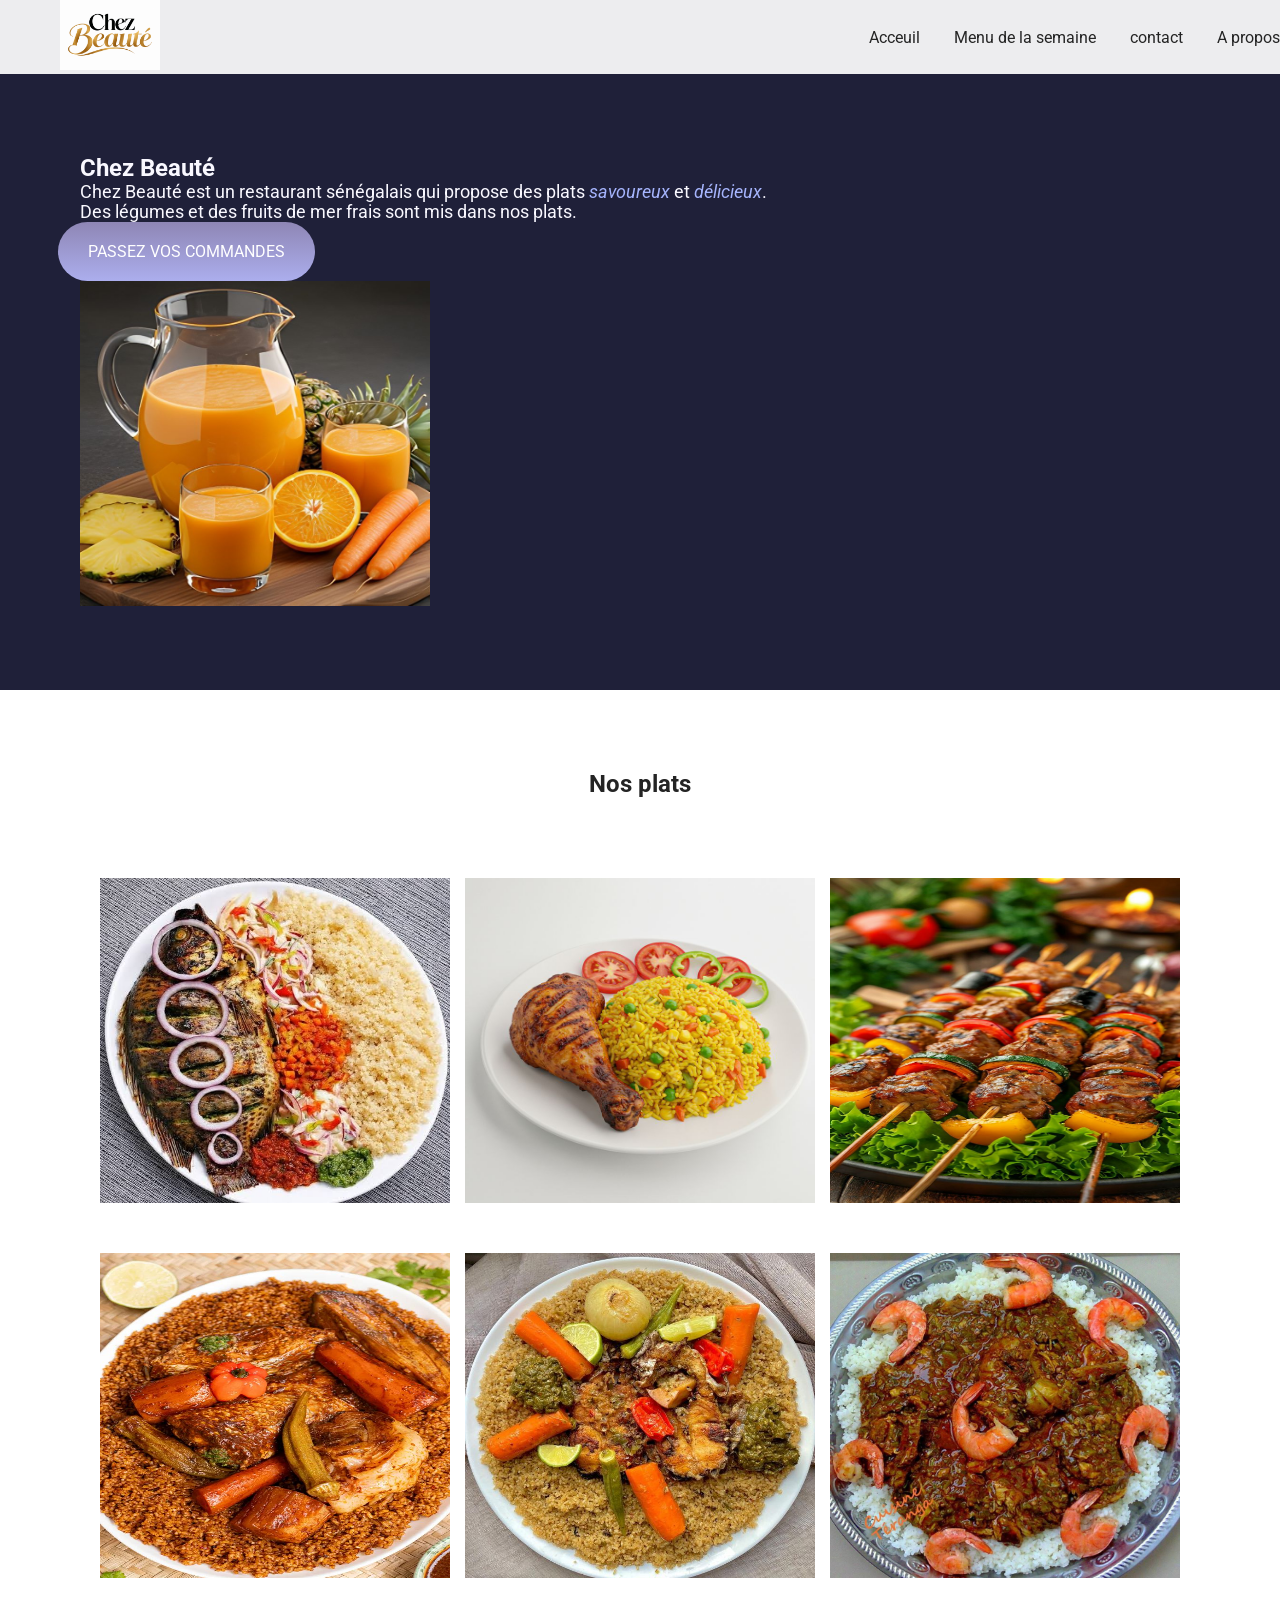
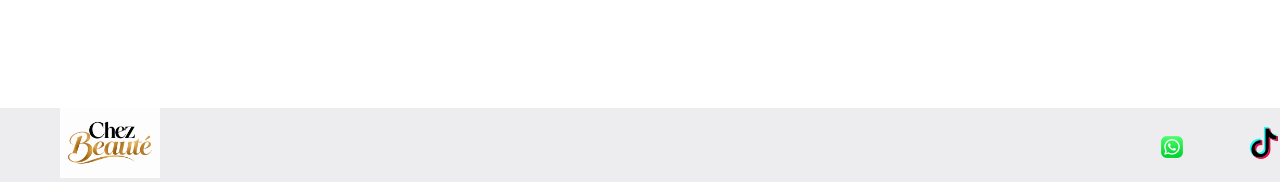
<file: index.html>
<!DOCTYPE html>
<html lang="en">
<head>
    <meta charset="UTF-8">
    <meta name="viewport" content="width=device-width, initial-scale=1.0">
    <title>Chez Beauté</title>

    <link rel="stylesheet" href="style.css">

    <link rel="preconnect" href="https://fonts.googleapis.com">
    <link rel="preconnect" href="https://fonts.gstatic.com" crossorigin>
    <link href="https://fonts.googleapis.com/css2?family=Open+Sans:ital,wght@0,300..800;1,300..800&family=Roboto:ital,wght@0,100..900;1,100..900&display=swap" rel="stylesheet">
</head>
<body>
    <header>
        <nav>
            <a href="index.html" class="lien-icone">
                <img src="mes images/logo.png" alt="" width="100px" height="70px">
            </a>

            <div>
                <a href="index.html">Acceuil</a>
                <a href="services.html">Menu de la semaine</a>
                <a href="contact.html">contact</a>
                <a href="a-propos.html">A propos</a>
            </div>
        </nav>
    </header>

    <main>
        <section class="Acceuil-introduction">
            <div>
                <h1>Chez Beauté</h1>
                <p>Chez Beauté est un restaurant sénégalais qui propose des plats <em>savoureux</em> et <em>délicieux</em>. <br>
                Des légumes et des fruits de mer frais sont mis dans nos plats. <br></p>
                <a href="#Contact" class="cta">PASSEZ VOS COMMANDES</a>
                
            </div>
                <img  src="mes images/déco 0.jpg" alt="déco" width="350px" height="325px"> 
        </section>

        <section class="accueil-photo">
          <h2>Nos plats</h2> 
          <div>
            <img src="mes images/image 1.jpg" alt="" width="350px" height="325px">
            <img src="mes images/image 2.jpg" alt="" width="350px" height="325px">
            <img src="mes images/image 3.jpg" alt="" width="350px" height="325px">
          </div> 
          <div>
            <img src="mes images/image 4.jpg" alt="" width="350px" height="325px">
            <img src="mes images/image 5.jpg" alt="" width="350px" height="325px">
            <img src="mes images/image 6.jpg" alt="" width="350px" height="325px">
          </div>
          
        </section>

    </main>

    <footer>
        <a href="index.html">
            <img src="mes images/logo.png" alt="" class="lien-icone" width="100px" height="70px">
        </a>

        <div>
             <a href="https://web.whatsapp.com/" target="_blank" >
                <img src="mes images/whatsap.png" alt="" class="lien-icone">
            </a>
            <a href="https://www.tiktok.com/fr/" target="_blank">
                <img src="mes images/tic-tac (1).png" alt="" class="lien-icone">
            </a>
        </div>
    </footer>
</body>
</html>
</file>
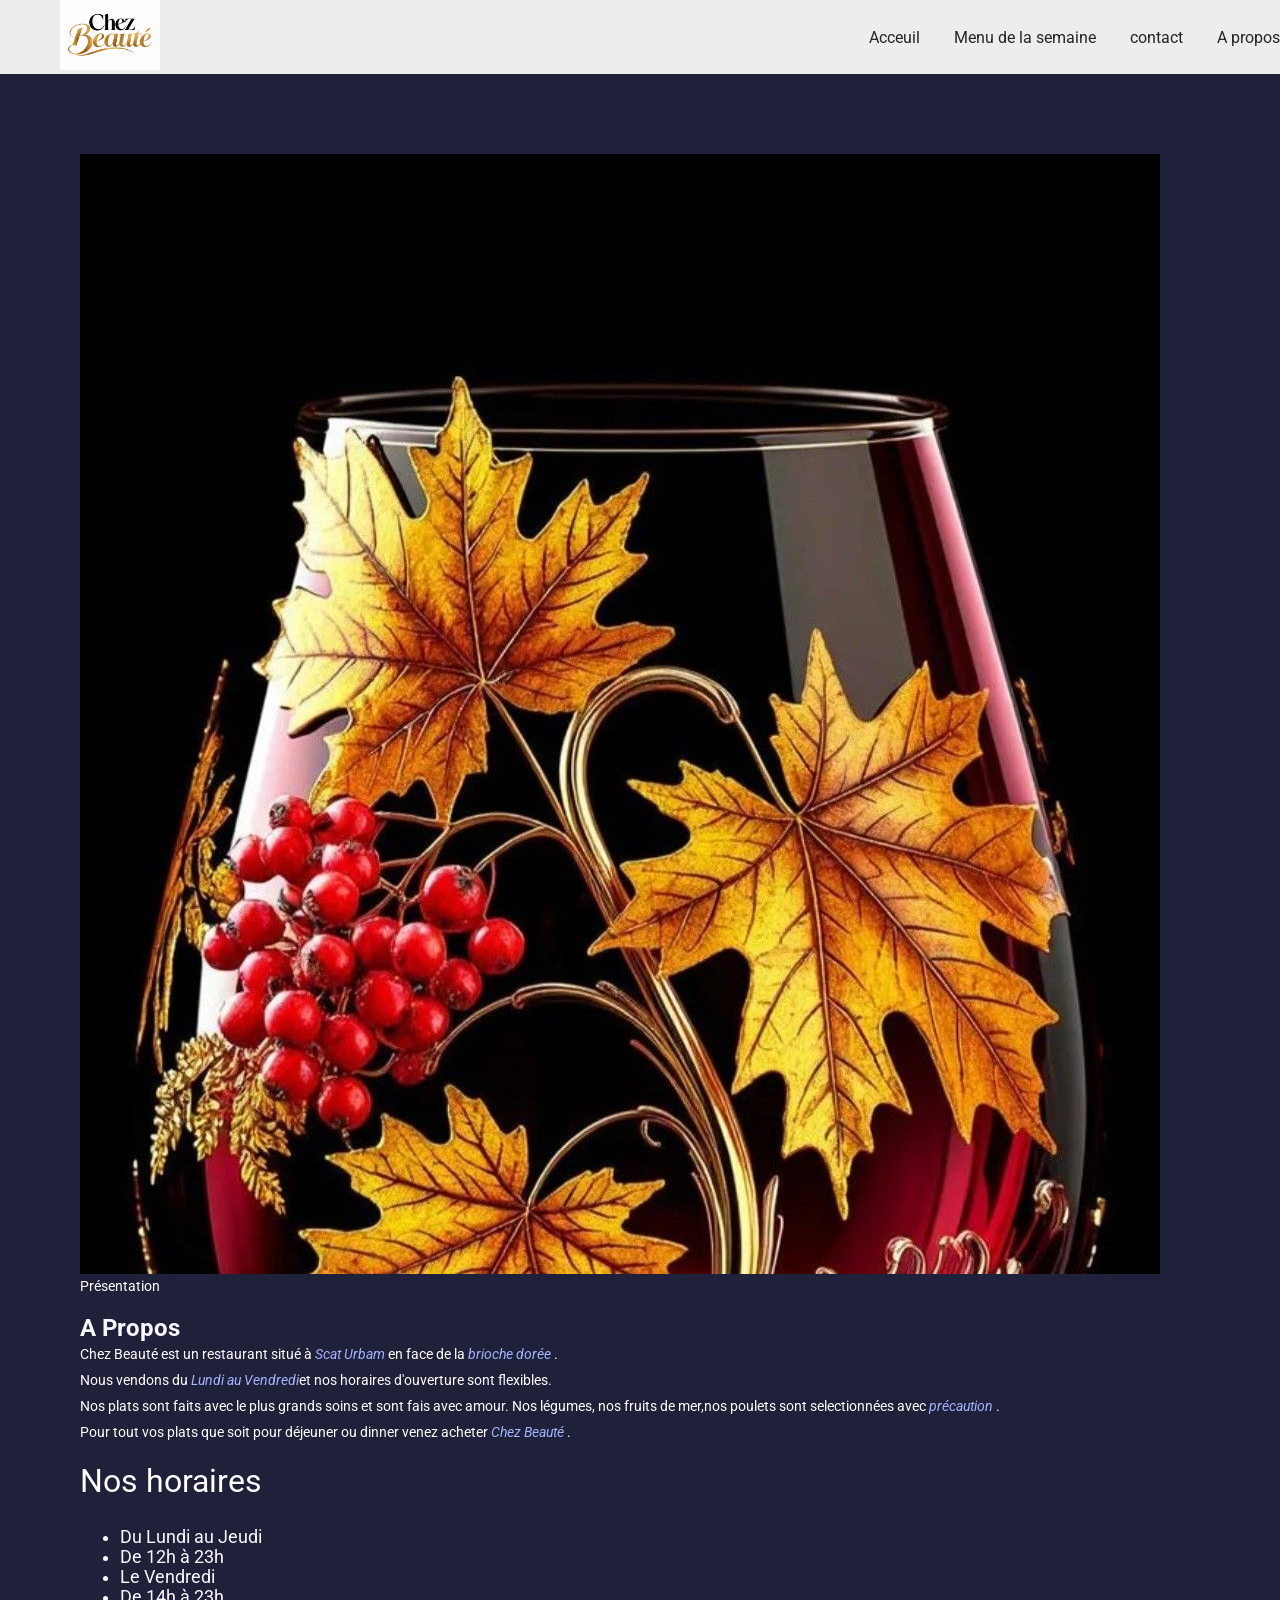
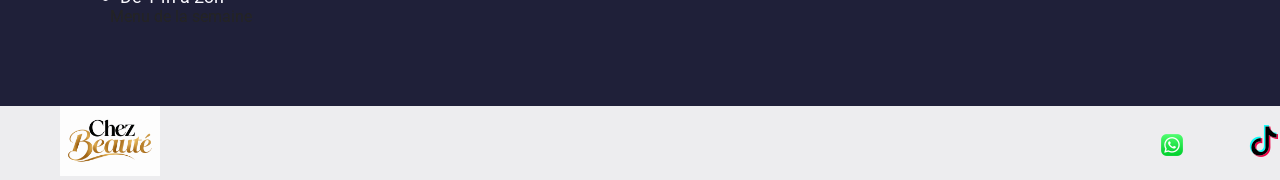
<file: a-propos.html>
<!DOCTYPE html>
<html lang="en">
<head>
    <meta charset="UTF-8">
    <meta name="viewport" content="width=device-width, initial-scale=1.0">
    <title>Chez Beauté</title>

    <link rel="stylesheet" href="style.css">

    <link rel="preconnect" href="https://fonts.googleapis.com">
    <link rel="preconnect" href="https://fonts.gstatic.com" crossorigin>
    <link href="https://fonts.googleapis.com/css2?family=Open+Sans:ital,wght@0,300..800;1,300..800&family=Roboto:ital,wght@0,100..900;1,100..900&display=swap" rel="stylesheet">
</head>
<body>
    <header>
        <nav>
            <a href="">
                <img src="mes images/logo.png" alt="" width="100px" height="70px">
            </a>

            <div>
                <a href="index.html">Acceuil</a>
                <a href="services.html">Menu de la semaine</a>
                <a href="contact.html">contact</a>
                <a href="a-propos.html">A propos</a>
            </div>
        </nav>
    </header>

    <main>
        <section id="about">
            <div class="wrap nav">

                <div class="about-visual">
                    <img class="cover" loading="lazy" src="mes images/Déco 1.jpg" alt="image déco">
                </div>

                <div class="about-text">
                    <p class="eyebrow">Présentation</p>
                    <h1>A Propos</h1>
                    <p>
                     Chez Beauté est un restaurant situé à <em>Scat Urbam</em> en face de la <em>brioche dorée</em> . <br>
                     Nous vendons du <em>Lundi au Vendredi</em>et nos horaires d'ouverture sont flexibles. <br>
                     Nos plats sont faits avec le plus grands soins et sont fais avec amour.
                     Nos légumes, nos fruits de mer,nos poulets sont selectionnées avec <em>précaution</em> . <br>
                     Pour tout vos plats que soit pour déjeuner ou dinner venez acheter <em>Chez Beauté </em>.
                    </p>
                    <h2>Nos horaires</h2>
                    <ul>
                        <li>Du Lundi au Jeudi</li>
                        <li>De 12h à 23h</li>
                        <li>Le Vendredi</li>
                        <li>De 14h à 23h</li>
                    </ul>
                </div>
                <div>
                    <a href="services.html">Menu de la semaine</a>
                </div>
        </section>
            </div>
    </main>

     <footer>
        <a href="index.html">
            <img src="mes images/logo.png" alt=""  class="lien-icone" width="100px" height="70px">
        </a>

        <div>
             <a href="https://web.whatsapp.com/" target="_blank" >
                <img src="mes images/whatsap.png" alt="" class="lien-icone">
            </a>
            <a href="https://www.tiktok.com/fr/" target="_blank">
                <img src="mes images/tic-tac (1).png" alt="" class="lien-icone">
            </a>
        </div>
    </footer>
</body>
</html>
</file>
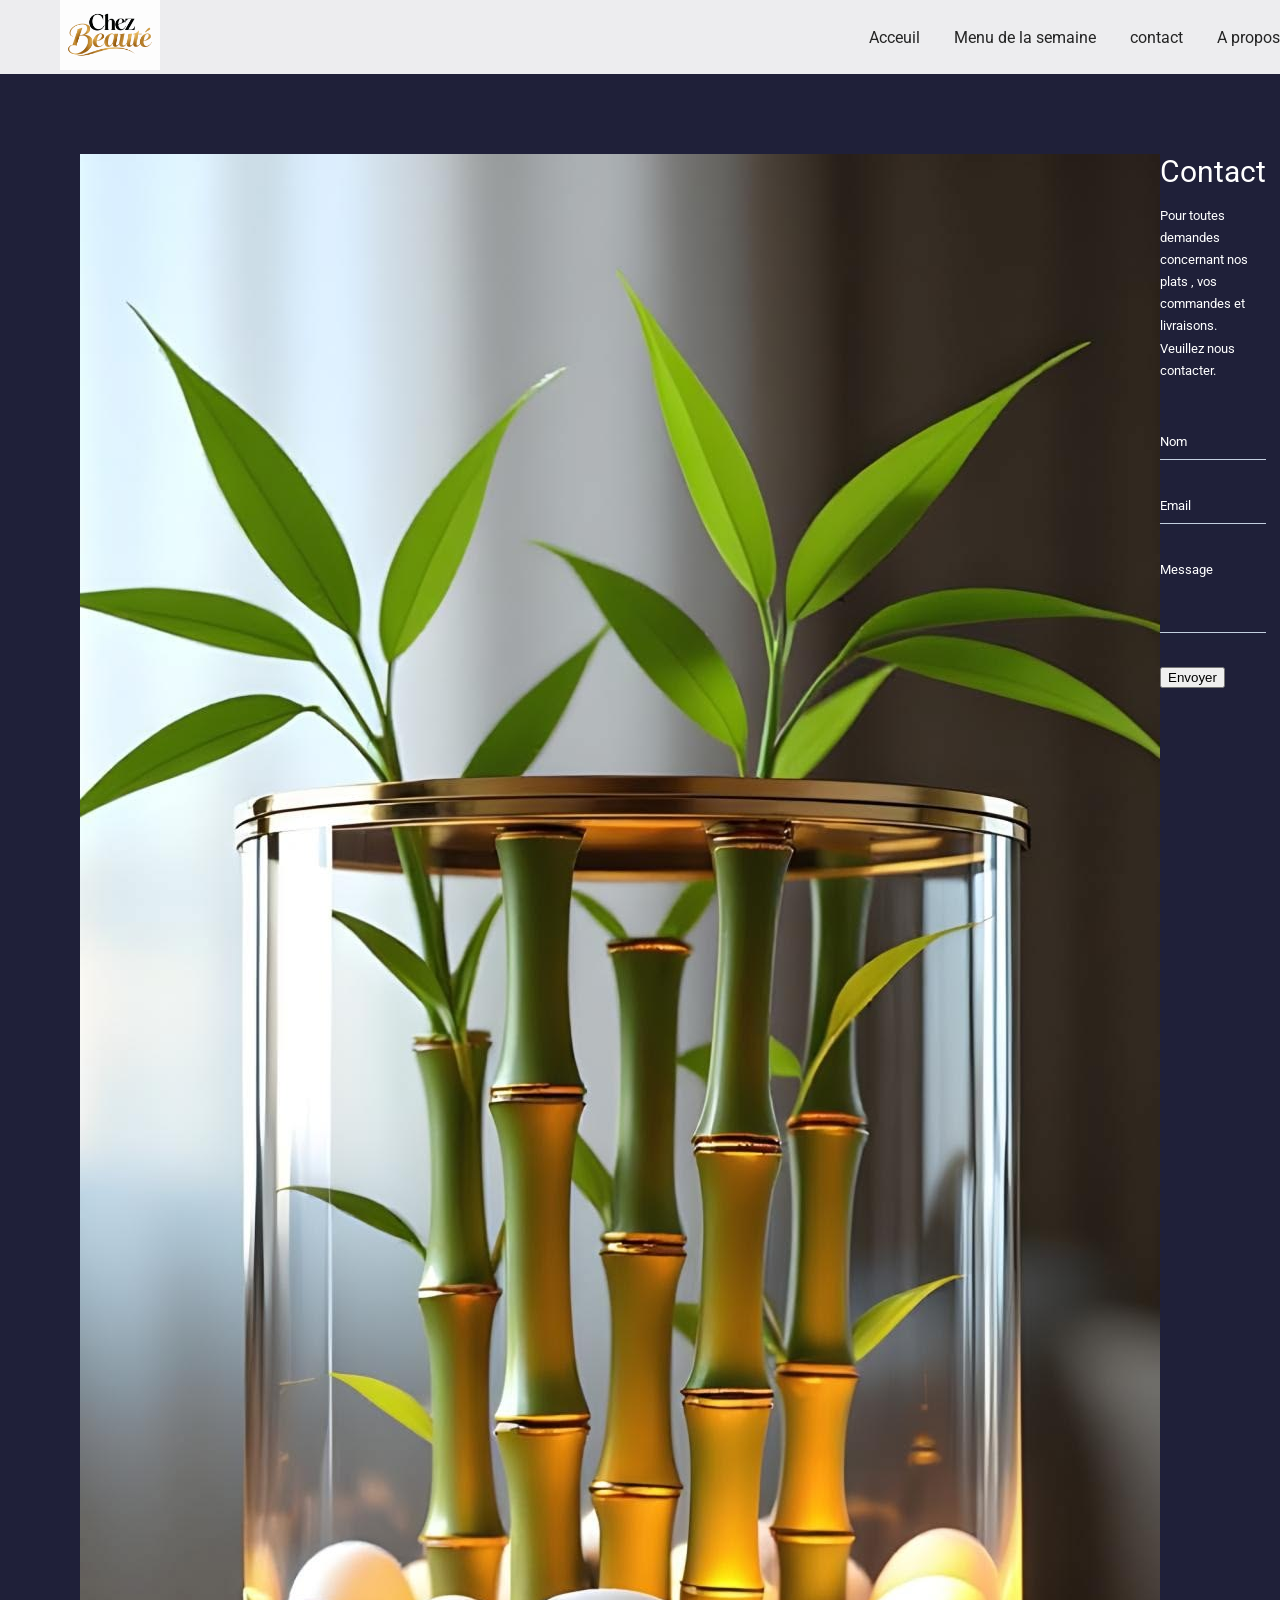
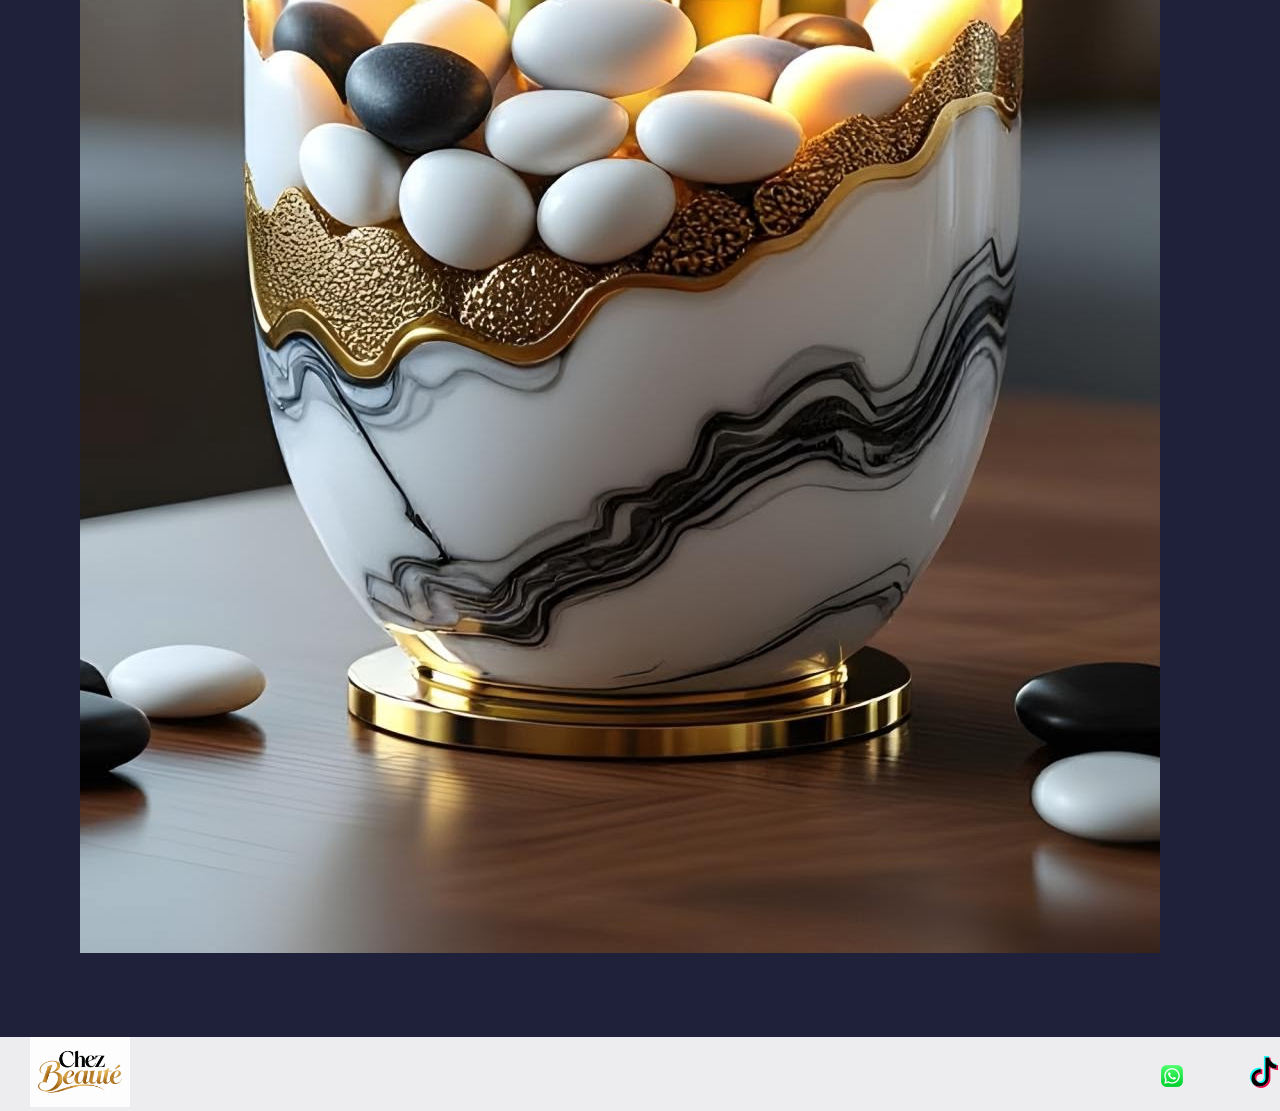
<file: contact.html>
<!DOCTYPE html>
<html lang="en">
<head>
    <meta charset="UTF-8">
    <meta name="viewport" content="width=device-width, initial-scale=1.0">
    <title>Chez Beauté</title>

    <link rel="stylesheet" href="style.css">

    <link rel="preconnect" href="https://fonts.googleapis.com">
    <link rel="preconnect" href="https://fonts.gstatic.com" crossorigin>
    <link href="https://fonts.googleapis.com/css2?family=Open+Sans:ital,wght@0,300..800;1,300..800&family=Roboto:ital,wght@0,100..900;1,100..900&display=swap" rel="stylesheet">
</head>
<body>
    <header>
        <nav>
            <a href="">
                <img src="mes images/logo.png" alt="" width="100px" height="70px">
            </a>

            <div>
                <a href="index.html">Acceuil</a>
                <a href="services.html">Menu de la semaine</a>
                <a href="contact.html">contact</a>
                <a href="a-propos.html">A propos</a>
            </div>
        </nav>
    </header>

    <main>
        <section id="contact" class="section-contact">
            <div class="contact" id="contact">
                <div>
                    <img src="mes images/Déco.jpg" alt="image déco">
                </div>

                <div>
                    <div>
                    <h2>Contact</h2>
                    <p class="intro">
                        Pour toutes demandes concernant nos plats , vos commandes et livraisons. <br>
                        Veuillez nous contacter.</p>

                    <form action="get" action="">
                        <div class="field">
                            <input type="text" name="nom" placeholder="Nom">
                        </div>
                        <div class="field">
                            <input type="email" name="email" placeholder="Email">
                        </div>
                        <div class="field">
                            <textarea name="message" rows="4" placeholder="Message"></textarea>
                        </div>
                        <button type="botton" class="btn btn-navy">Envoyer</button>
                    </form>    
                </div>
                </div>
            </div>
        </section>
    </main>

    <footer>
        <a href="index.html">
            <img src="mes images/logo.png" alt="" width="100px" height="70px">
        </a>

        <div>
             <a href="https://web.whatsapp.com/" target="_blank" >
                <img src="mes images/whatsap.png" alt="" class="lien-icone">
            </a>
            <a href="https://www.tiktok.com/fr/" target="_blank">
                <img src="mes images/tic-tac (1).png" alt="" class="lien-icone">
            </a>
        </div>
    </footer>
</body>
</html>
</file>
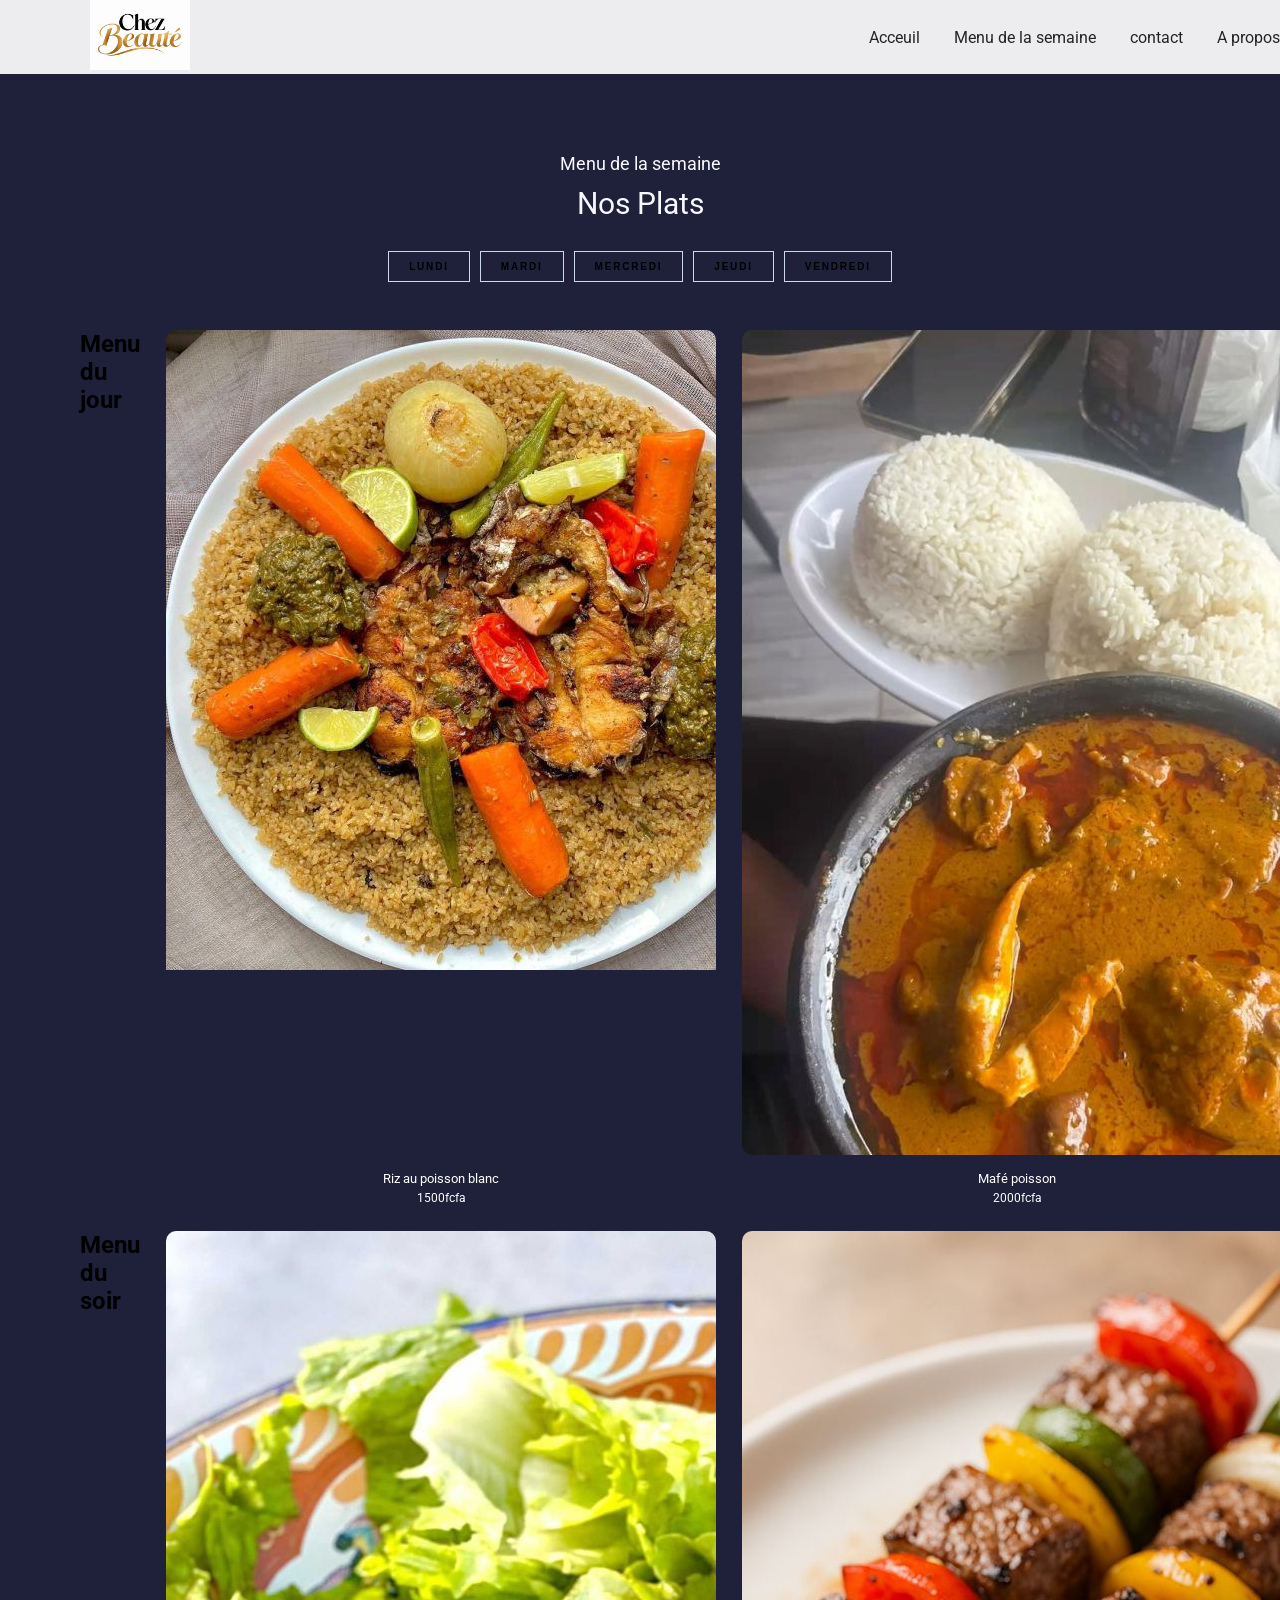
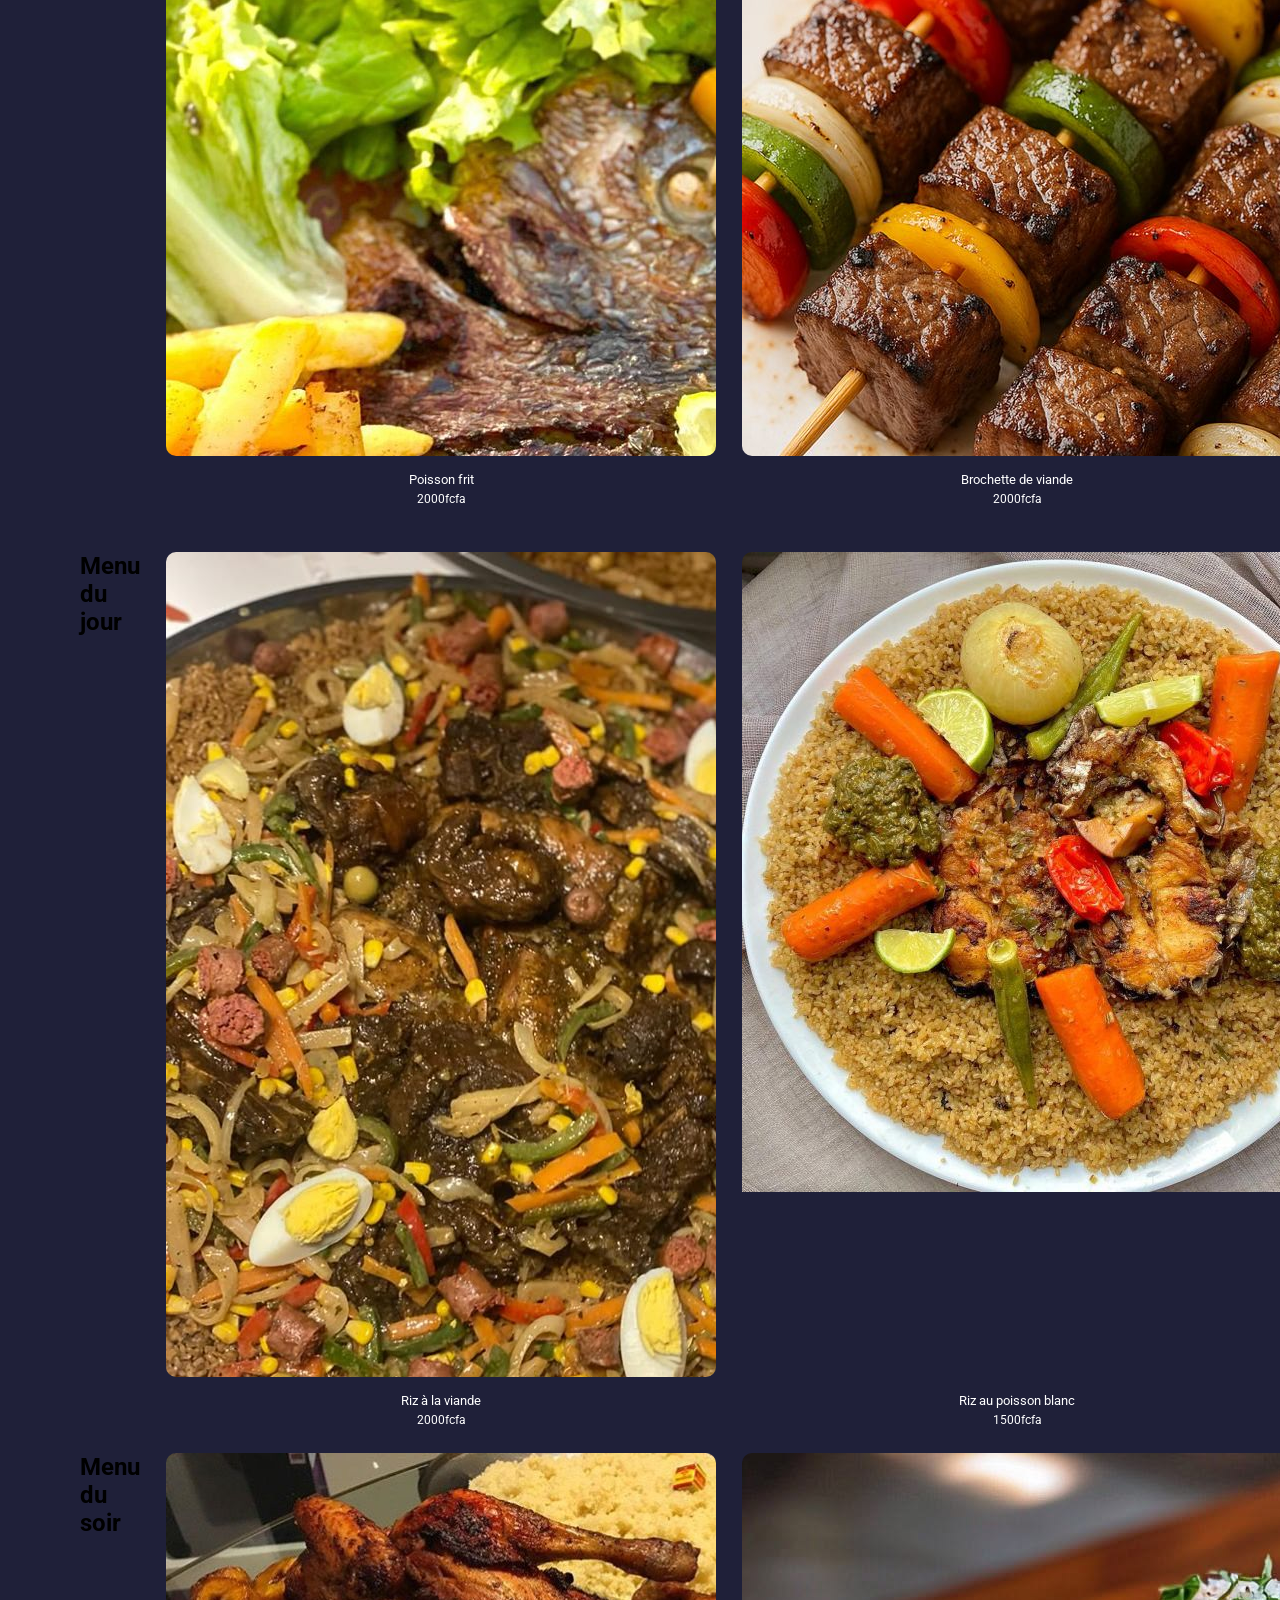
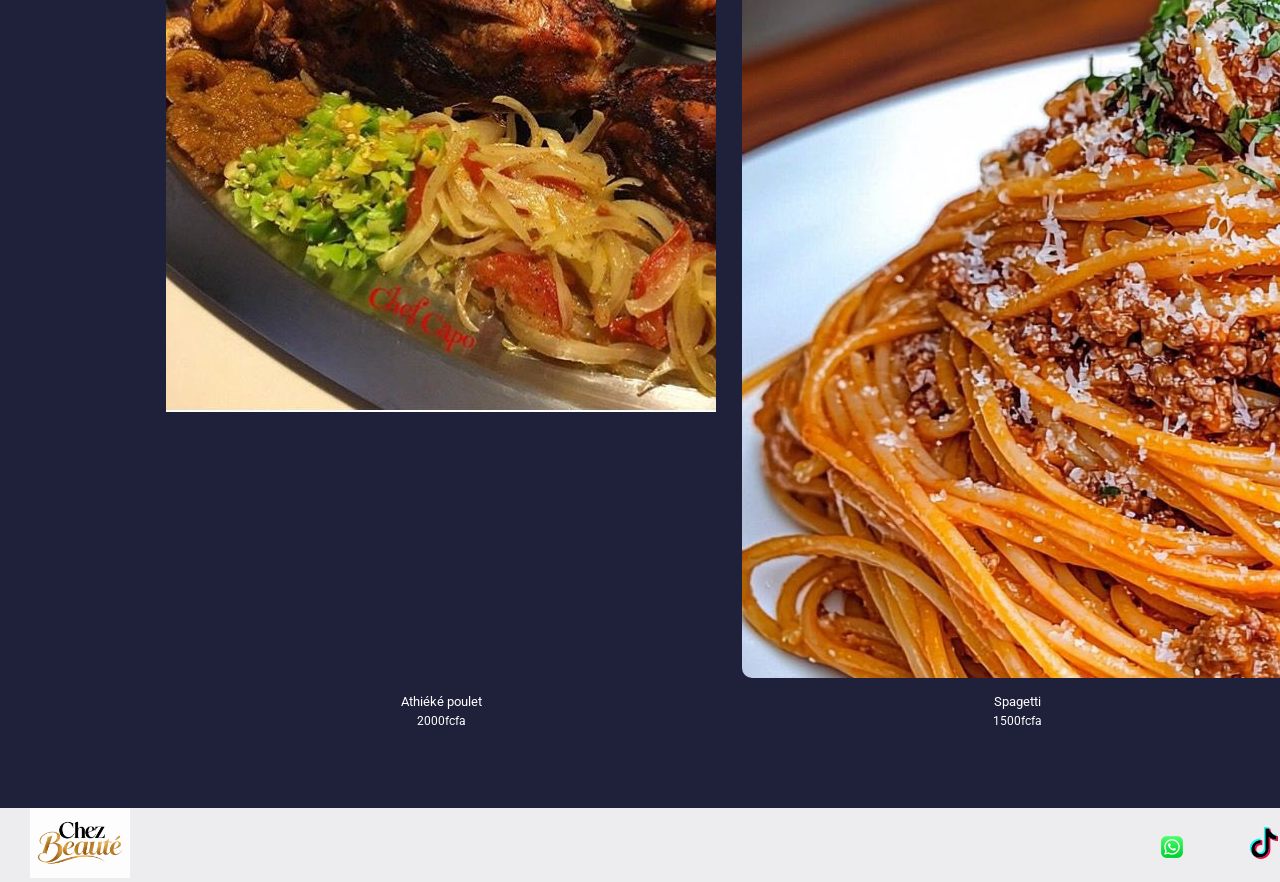
<file: services.html>
<!DOCTYPE html>
<html lang="en">
<head>
    <meta charset="UTF-8">
    <meta name="viewport" content="width=device-width, initial-scale=1.0">
    <title>Chez Beauté</title>

    <link rel="stylesheet" href="style.css">

    <link rel="preconnect" href="https://fonts.googleapis.com">
    <link rel="preconnect" href="https://fonts.gstatic.com" crossorigin>
    <link href="https://fonts.googleapis.com/css2?family=Open+Sans:ital,wght@0,300..800;1,300..800&family=Roboto:ital,wght@0,100..900;1,100..900&display=swap" rel="stylesheet">
</head>
<body>

    <header>
        <nav>
            <a href="">
                <img src="mes images/logo.png" class="lien-icone"  alt="" width="100px" height="70px">
            </a>

            <div>
                <a href="index.html">Acceuil</a>
                <a href="services.html">Menu de la semaine</a>
                <a href="contact.html">contact</a>
                <a href="a-propos.html">A propos</a>
            </div>
        </nav>
    </header>

    <main>
        <section id="products">
            <div class="wrap">
                <div class="center-head">
                    <p class="eyebrow">Menu de la semaine</p>
                    <h2>Nos Plats</h2>
                </div>

                <div class="filters">
                    <button type="button" class="filter" data-categorie="Lundi">Lundi</button>
                    <button type="button" class="filter" data-categorie="Mardi">Mardi</button>
                    <button type="button" class="filter" data-categorie="Mercredi">Mercredi</button>
                    <button type="button" class="filter" data-categorie="Jeudi">Jeudi</button>
                    <button type="button" class="filter" data-categorie="Vendredi">Vendredi</button>
                </div>
                <div class="products catalog">

                    <div class="products">
                        <h2>Menu du jour</h2> 

                    <article class="product"
                    data-nom="riz au poisson blanc"
                    data-prix="1500"
                    data-categorie="Lundi"
                    data-matiere="poisson, légumes, riz ..."
                    data-texte="le riz est vendu par plat">
                    <div class="shot">
                        <img class="cover" loading="lazy" src="mes images/Riz au poisson blanc.jpg" alt="">
                        <button type="button" class="add">Ajouter au panier</button>
                    </div>
                    <h3>Riz au poisson blanc</h3>
                    <p class="price">1500fcfa</p>
                    </article>

                    <article class="product"
                    data-nom="Mafé poisson"
                    data-prix="2000"
                    data-categorie="Lundi"
                    data-matiere="poisson, légumes, riz ..."
                    data-texte="le mafé est vendu par plat">
                    <div class="shot">
                        <img class="cover" loading="lazy" src="mes images/Mafé poisson.jpg" alt="">
                        <button type="button" class="add">Ajouter au panier</button>
                    </div>
                    <h3>Mafé poisson</h3>
                    <p class="price">2000fcfa</p>
                    </article>

                    <article class="product"
                    data-nom="Domoda poisson"
                    data-prix="2000"
                    data-categorie="Lundi"
                    data-matiere="poisson, légumes, riz ..."
                    data-texte="le domoda est vendu par plat">
                    <div class="shot">
                        <img class="cover" loading="lazy" src="mes images/Domoda.jpg" alt="">
                        <button type="button" class="add">Ajouter au panier</button>
                    </div>
                    <h3>Domoda poisson</h3>
                    <p class="price">2000fcfa</p>
                    </article>

                    <h2>Menu du soir</h2>
                        <article class="product"
                           data-nom="Poisson frit"
                           data-prix="2000"
                           data-categorie="Lundi"
                           data-matiere="poisson,salade, crudité"
                           data-texte="ce sont deux poissons dans le plat">
                            <div class="shot">
                              <img class="cover" loading="lazy"src="mes images/Poisson frit.jpg" alt="">
                              <button type="button" class="add">Ajouter au panier</button>
                            </div>
                            <h3>Poisson frit</h3>
                            <p class="price">2000fcfa</p>
                        </article>

                        <article class="product"
                          data-nom="Brochette de viande"
                          data-prix="2000"
                          data-categorie="Lundi"
                          data-matiere="Viande,salade,crudité"
                          data-texte="c'est trois brochettes">
                          <div class="shot">
                            <img class="cover" loading="lazy" src="mes images/Brochette de viande.jpg" alt="">
                            <button type="button" class="add">Ajouter au panier</button>
                          </div>
                          <h3>Brochette de viande</h3>
                          <p class="price">2000fcfa</p>
                        </article>

                        <article class="product"
                           data-nom="Brochette poulet"
                           data-prix="2000"
                           data-categorie="Lundi"
                           data-matiere="poulet,salade,crudité"
                           data-texte="C'est trois brochettes">
                          <div class="shot">
                            <img class="cover" loading="lazy" src="mes images/Brochette poulet.jpg" alt="">
                            <button type="button" class="add">Ajouter au panier</button>
                          </div>
                          <h3>Brochette poulet</h3>
                          <p class="price">2000fcfa</p>
                         </article>
                    </div>

                    <div class="products">
                         <h2>Menu du jour</h2>
                    <article class="product"
                    data-nom="riz au poisson rouge"
                    data-prix="1500"
                    data-categorie="Mardi"
                    data-matiere="poisson, légumes, riz ..."
                    data-texte="le riz est vendu par plat">
                    <div class="shot">
                        <img class="cover" loading="lazy" src="mes images/Riz au poisson rouge.jpg" alt="">
                        <button type="button" class="add">Ajouter au panier</button>
                    </div>
                    <h3>Riz au poisson rouge</h3>
                    <p class="price">1500fcfa</p>
                    </article>

                    <article class="product"
                    data-nom="Paella"
                    data-prix="2000"
                    data-categorie="Mardi"
                    data-matiere="poisson, légumes, riz ..."
                    data-texte="le paella est vendu par plat">
                    <div class="shot">
                        <img class="cover" loading="lazy" src="mes images/Paella.jpg" alt="">
                        <button type="button" class="add">Ajouter au panier</button>
                    </div>
                    <h3>Paella</h3>
                    <p class="price">2000fcfa</p>
                    </article>

                    <article class="product"
                    data-nom="Soupe kandji"
                    data-prix="2000"
                    data-categorie="Mardi"
                    data-matiere="poisson, légumes, riz ..."
                    data-texte="le soupe kandji se vend par plat">
                    <div class="shot">
                        <img class="cover" loading="lazy" src="mes images/Soupe kandji.jpg" alt="">
                        <button type="button" class="add">Ajouter au panier</button>
                    </div>
                    <h3>Soupe kandji</h3>
                    <p class="price">2000fcfa</p>
                    </article>
                    
                     <h2>Menu du soir</h2>
                        <article class="product"
                           data-nom="Athiéké poisson"
                           data-prix="2000"
                           data-categorie="Mardi"
                           data-matiere="poisson,salade, crudité"
                           data-texte="l'athiéké se vend par plat">
                            <div class="shot">
                              <img class="cover" loading="lazy" src="mes images/Athiéké poisson.jpg" alt="">
                              <button type="button" class="add">Ajouter au panier</button>
                            </div>
                            <h3>Athiéké poisson</h3>
                            <p class="price">2000fcfa</p>
                        </article>

                        <article class="product"
                          data-nom="vermicelle au poulet"
                          data-prix="2000"
                          data-categorie="Mardi"
                          data-matiere="poulet,vermicelle,crudité"
                          data-texte="le vermicelle se vend par plat">
                          <div class="shot">
                            <img class="cover" loading="lazy" src="mes images/Vermicelle au poulet.jpg" alt="">
                            <button type="button" class="add">Ajouter au panier</button>
                          </div>
                          <h3>Vermicelle au poulet</h3>
                          <p class="price">2000fcfa</p>
                        </article>

                        <article class="product"
                           data-nom="Couscous au poulet"
                           data-prix="2000"
                           data-categorie="Mardi"
                           data-matiere="poulet,Couscous,crudité"
                           data-texte="le couscous se vend par plat">
                          <div class="shot">
                            <img class="cover" loading="lazy" src="mes images/Couscous au poulet.jpg" alt="">
                            <button type="button" class="add">Ajouter au panier</button>
                          </div>
                          <h3>Couscous au poulet</h3>
                          <p class="price">2000fcfa</p>
                         </article>
                    </div> 

                    <div class="products">
                         <h2>Menu du jour</h2>
                    <article class="product"
                    data-nom="Mbakhalou saloum"
                    data-prix="2000"
                    data-categorie="Mercredi"
                    data-matiere="Riz, arachide, guerté"
                    data-texte="le Mbakhalou saloum se vend par plat">
                    <div class="shot">
                        <img class="cover" loading="lazy" src="mes images/Mbakhalou saloum.jpg" alt="">
                        <button type="button" class="add">Ajouter au panier</button>
                    </div>
                    <h3>Mbakhalou saloum</h3>
                    <p class="price">2000fcfa</p>
                    </article>

                    <article class="product"
                    data-nom="Mbakhal"
                    data-prix="2000"
                    data-categorie="Mercredi"
                    data-matiere="riz, poisson, légumes"
                    data-texte="le Mbakhal se vend par plat">
                    <div class="shot">
                        <img class="cover" loading="lazy" src="mes images/Mbakhal.jpg" alt="">
                        <button type="button" class="add">Ajouter au panier</button>
                    </div>
                    <h3>Mbakhal</h3>
                    <p class="price">2000fcfa</p>
                    </article>

                    <article class="product"
                    data-nom="Dakhine"
                    data-prix="2000"
                    data-categorie="Mercredi"
                    data-matiere="riz,arachide"
                    data-texte="le dakhine se vend par plat">
                    <div class="shot">
                        <img class="cover" loading="lazy" src="mes images/Dakhine.jpg" alt="">
                        <button type="button" class="add">Ajouter au panier</button>
                    </div>
                    <h3>Dakhine</h3>
                    <p class="price">2000fcfa</p>
                    </article>
                    
                     <h2>Menu du soir</h2>
                        <article class="product"
                           data-nom="Petit pois"
                           data-prix="2000"
                           data-categorie="Mercredi"
                           data-matiere="petit pois, viande,pomme de terre"
                           data-texte="le petit pois se vend par plat">
                            <div class="shot">
                              <img class="cover" loading="lazy" src="mes images/Petit pois.jpg" alt="">
                              <button type="button" class="add">Ajouter au panier</button>
                            </div>
                            <h3>Petit pois</h3>
                            <p class="price">2000fcfa</p>
                        </article>

                        <article class="product"
                          data-nom="Soupe"
                          data-prix="2000"
                          data-categorie="Mercredi"
                          data-matiere="viande, pomme de terre"
                          data-texte="la soupe se vend par plat">
                          <div class="shot">
                            <img class="cover" loading="lazy" src="mes images/Soupe.jpg" alt="">
                            <button type="button" class="add">Ajouter au panier</button>
                          </div>
                          <h3>Soupe</h3>
                          <p class="price">2000fcfa</p>
                        </article>

                        <article class="product"
                           data-nom="poulet"
                           data-prix="2000"
                           data-categorie="Mercredi"
                           data-matiere="poulet"
                           data-texte="le poulet est vendu par partie">
                          <div class="shot">
                            <img class="cover" loading="lazy" src="mes images/Poulet.jpg" alt="">
                            <button type="button" class="add">Ajouter au panier</button>
                          </div>
                          <h3>Poulet</h3>
                          <p class="price">2000fcfa</p>
                         </article> 
                    </div>      
                        
                    <div class="products">
                        <h2>Menu du jour</h2>
                    <article class="product"
                    data-nom="Yassa poulet"
                    data-prix="2000"
                    data-categorie="Jeudi"
                    data-matiere="riz, poulet,oignon"
                    data-texte="le Yassa se vend par plat">
                    <div class="shot">
                        <img class="cover" loading="lazy" src="mes images/Yassa poulet.jpg" alt="">
                        <button type="button" class="add">Ajouter au panier</button>
                    </div>
                    <h3>Yassa poulet</h3>
                    <p class="price">2000fcfa</p>
                    </article>

                    <article class="product"
                    data-nom="Mafé viande"
                    data-prix="2000"
                    data-categorie="Jeudi"
                    data-matiere="riz, viande,arachide"
                    data-texte="le mafé se vend par plat">
                    <div class="shot">
                        <img class="cover" loading="lazy" src="mes images/Mafé viande.jpg" alt="">
                        <button type="button" class="add">Ajouter au panier</button>
                    </div>
                    <h3>Mafé viande</h3>
                    <p class="price">2000fcfa</p>
                    </article>

                    <article class="product"
                    data-nom="Thiéré"
                    data-prix="2000"
                    data-categorie="Jeudi"
                    data-matiere="thiéré,sauce"
                    data-texte="le thiéré se vend par plat">
                    <div class="shot">
                        <img class="cover" loading="lazy" src="mes images/Thiéré.jpg" alt="">
                        <button type="button" class="add">Ajouter au panier</button>
                    </div>
                    <h3>Thiéré</h3>
                    <p class="price">2000fcfa</p>
                    </article>
                    
                     <h2>Menu du soir</h2>
                        <article class="product"
                           data-nom="Riz au lait"
                           data-prix="1000"
                           data-categorie="Jeudi"
                           data-matiere="lait caillé,bouilli"
                           data-texte="le riz au lait se vend par bol">
                            <div class="shot">
                              <img class="cover" loading="lazy" src="mes images/Riz au lait.jpg" alt="">
                              <button type="button" class="add">Ajouter au panier</button>
                            </div>
                            <h3>Riz au lait</h3>
                            <p class="price">1000fcfa</p>
                        </article>

                        <article class="product"
                          data-nom="Couscous au lait"
                          data-prix="1000"
                          data-categorie="Jeudi"
                          data-matiere="couscous, lait caill"
                          data-texte="le couscous au lait se vend par bol">
                          <div class="shot">
                            <img class="cover" loading="lazy" src="mes images/Couscous au lait.jpg" alt="">
                            <button type="button" class="add">Ajouter au panier</button>
                          </div>
                          <h3>Couscous au lait</h3>
                          <p class="price">1000fcfa</p>
                        </article>

                        <article class="product"
                           data-nom="Thiakry"
                           data-prix="1000"
                           data-categorie="Jeudi"
                           data-matiere="lait caillé, thiakry"
                           data-texte="le thiakry se vend par bol">
                          <div class="shot">
                            <img class="cover" loading="lazy" src="mes images/thiakry.jpg" alt="">
                            <button type="button" class="add">Ajouter au panier</button>
                          </div>
                          <h3>Thiakry</h3>
                          <p class="price">1000fcfa</p>
                         </article> 
                    </div>
                
                    <div class="products">
                        <h2>Menu du jour</h2>
                    <article class="product"
                    data-nom="Riz à la viande"
                    data-prix="2000"
                    data-categorie="Vendredi"
                    data-matiere="riz , viande"
                    data-texte="le riz au viande se vend par plat">
                    <div class="shot">
                        <img class="cover" loading="lazy"  src="mes images/Riz à la viande.jpg" alt="">
                        <button type="button" class="add">Ajouter au panier</button>
                    </div>
                    <h3>Riz à la viande</h3>
                    <p class="price">2000fcfa</p>
                    </article>

                    <article class="product"
                    data-nom="Riz au poisson blanc"
                    data-prix="1500"
                    data-categorie="Vendredi"
                    data-matiere="riz , poisson,légumes"
                    data-texte="le riz au poisson blanc se vend par plat">
                    <div class="shot">
                        <img class="cover" loading="lazy"  src="mes images/Riz au poisson blanc.jpg" alt="">
                        <button type="button" class="add">Ajouter au panier</button>
                    </div>
                    <h3>Riz au poisson blanc</h3>
                    <p class="price">1500fcfa</p>
                    </article>

                    <article class="product"
                    data-nom="Riz au poisson rouge"
                    data-prix="1500"
                    data-categorie="Vendredi"
                    data-matiere="riz, poisson,légumes"
                    data-texte="le riz au poisson rouge se vend par plat">
                    <div class="shot">
                        <img class="cover" loading="lazy"  src="mes images/Riz au poisson rouge.jpg" alt="">
                        <button type="button" class="add">Ajouter au panier</button>
                    </div>
                    <h3></h3>
                    <p class="price">1500fcfa</p>
                    </article>
                    
                     <h2>Menu du soir</h2>
                        <article class="product"
                           data-nom="Athiéké poulet"
                           data-prix="2000"
                           data-categorie="Vendredi"
                           data-matiere="athiéké,poulet"
                           data-texte="l' athiéké se vend par plat">
                            <div class="shot">
                              <img class="cover" loading="lazy"  src="mes images/Athiéké poulet.jpg" alt="">
                              <button type="button" class="add">Ajouter au panier</button>
                            </div>
                            <h3>Athiéké poulet</h3>
                            <p class="price">2000fcfa</p>
                        </article>

                        <article class="product"
                          data-nom="Couscous au lait"
                          data-prix="1500"
                          data-categorie="Vendredi"
                          data-matiere="spagetti,viande"
                          data-texte="le spagetti se vend par plat">
                          <div class="shot">
                            <img class="cover" loading="lazy"  src="mes images/spagetti.jpg" alt="">
                            <button type="button" class="add">Ajouter au panier</button>
                          </div>
                          <h3>Spagetti</h3>
                          <p class="price">1500fcfa</p>
                        </article>

                        <article class="product"
                           data-nom="Macaroni"
                           data-prix="1500"
                           data-categorie="Vendredi"
                           data-matiere="macaroni, viande"
                           data-texte="le macaroni se vend par plat">
                          <div class="shot">
                            <img class="cover" loading="lazy"  src="mes images/macaroni.jpg" alt="">
                            <button type="button" class="add">Ajouter au panier</button>
                          </div>
                          <h3>Macaroni</h3>
                          <p class="price">1500fcfa</p>
                         </article> 
                    </div>
                         
                </div>
            </div>
        </section>
    </main>

     <footer>
        <a href="index.html">
            <img src="mes images/logo.png" alt="" width="100px" height="70px">
        </a>

        <div>
             <a href="https://web.whatsapp.com/" target="_blank" >
                <img src="mes images/whatsap.png" alt="" class="lien-icone">
            </a>
            <a href="https://www.tiktok.com/fr/" target="_blank">
                <img src="mes images/tic-tac (1).png" alt="" class="lien-icone">
            </a>
        </div>
    </footer>
    <script src="script.js" defer></script>
</body>
</html>
</file>
<file: style.css>
*{
    margin: 0%;
}

body{
    font-family: roboto;
    font-size: 1em;
    background-color: #1f2039;
}

a{
    color: #242424;
    text-decoration: none;
}

em{
    color: #a5b4fc;
    text-decoration: none;
}

h1{
    color: #f9f8ff;
}

p,li{
    font-size: 1.1em;
    color: #f9f8ff;
}

header, footer{
     position:sticky;top:0;z-index:50;
     background:rgba(255,255,255,.92);
     -webkit-backdrop-filter:blur(10px);
     backdrop-filter:blur(10px);
     border-bottom:1px solid var(--line);
}

.cta{
    display: inline-block;
    background: linear-gradient(#8e86b5, #acaeed);
    color: white;
    border-radius: 50px;
    padding: 20px 30px;
    margin-left: -22px;
}

.cta:hover{
    text-decoration: underline;
    background: linear-gradient(#696484, #8788ba);
    text-decoration: none;
}

.lien-icone{
    margin-left: 30px;
}

.lien-icone:hover{
    opacity: 0.5;
}

section{
    padding: 80px;
}

footer, nav{
    display: flex;
    flex-direction: row;
    align-items: center;
    justify-content: space-between;
}

nav, a{
    margin-left: 30px;
}

.accueil-introduction{
    display: flex;
    flex-direction: row;
    max-width: 1000px;
    align-items: flex-start;
    margin: auto;
}

.accueil-introduction div{
    padding-right: 80px;
}

.accueil-introduction h1 {
    margin-bottom: 25px;
    font-size: 50px;
    color: #a5b4fc;
}

.accueil-introduction p{
    margin-bottom: 40px;
}

.accueil-photo{
    background-color: white;
    padding: 80px;
}

.accueil-photo h2{
    color: #242424;
    text-align: center;
    margin-bottom: 80px;
}

.accueil-photo div{
    display: flex;
    flex-direction: row;
    gap: 15px;
    justify-content: center;
    margin-bottom: 50px;
}

.section-contact h2{
    color: #a5b4fc;
    text-align: center;
    margin-bottom: 50px;
}


/* ---- A propos ---- */
.about{
    display:grid;
    grid-template-columns:1fr 1fr;
    gap:64px;
    align-items:center}
.about-visual{
    position:relative;
    aspect-ratio:1/1;
    overflow:hidden}
.about-visual .cover{
    position:absolute;
    inset:0}
.about-text .eyebrow{
    margin-bottom:14px}
.about-text h2{
  font-family:var(--serif);font-size:32px;line-height:1.3;
  font-weight:400;color:white;margin-bottom:24px;
}
.about-text p{
    font-size:14px;
    line-height:1.85;
    color:white;
    margin-bottom:16px}


/* ---- Products ---- */

.center-head{text-align:center;margin-bottom:56px}
.center-head .eyebrow{margin-bottom:12px}
.center-head h2{font-family:var(--serif);font-size:30px;font-weight:400;color:#f9f8ff;}
.products{display:grid;grid-template-columns:repeat(4,1fr);gap:26px;align-items:start}
.product{text-align:center;cursor:pointer}
.product .shot{position:relative;overflow:hidden;margin-bottom:16px;width: 550px; height: 825px;object-fit: contain;border-radius: 10px;}
.product:nth-child(even){margin-top:38px}
.product .cover{position:absolute;inset:0;transition:transform .55s ease}
.product:hover .cover{transform:scale(1.06)}
.product .add{
  position:absolute;left:0;right:0;bottom:0;z-index:2;
  background:white;color:#fff;
  font-size:10px;letter-spacing:.18em;text-transform:uppercase;padding:11px 0;
  transform:translateY(100%);transition:transform .3s ease;
}
.product .add:focus-visible{transform:translateY(0);outline:2px solid var(--olive);outline-offset:-2px}
.product:hover .add{transform:translateY(0)}
.product h3{font-size:13px;font-weight:400;margin-bottom:5px;color: white;}
.product .price{font-size:12px;color:white}
.discover{text-align:center;margin-top:64px}
.discover a{
  font-size:10px;letter-spacing:.2em;text-transform:uppercase;font-weight:600;
  color:var(--navy);border-bottom:1px solid var(--navy);padding-bottom:6px;
}

/* ---- Catalogue complet + filtres ---- */
#products{border-top:1px solid var(--line);padding-top:80px}
#products .center-head{margin-bottom:30px}
.filters{display:flex;justify-content:center;flex-wrap:wrap;gap:10px;margin-bottom:48px}
.filter{
  font-size:10px;letter-spacing:.18em;text-transform:uppercase;font-weight:600;
  color:var(--muted);background:transparent;padding:9px 20px;
  border:1px solid #cdd9ea;transition:background .25s,color .25s,border-color .25s;
}
.filter:hover{color:var(--navy);border-color:var(--navy)}
.filter.is-on{background:var(--navy);color:#fff;border-color:var(--navy)}
/* le catalogue n'a pas le decalage en quinconce de la vitrine */
.catalog{row-gap:46px}
.catalog .product:nth-child(even){margin-top:0}

/* ---- Contact ---- */
.contact{display:grid;grid-template-columns:1fr 1fr;min-height:560px}
.contact .visual{position:relative;overflow:hidden}
.contact .form-side{background:var(--blue-soft);display:flex;align-items:center;padding:70px 64px}
.contact .form-side .inner{max-width:380px;width:100%}
.contact h2{font-family:var(--serif);font-size:30px;font-weight:400;color:white;margin-bottom:16px}
.contact .intro{font-size:13px;color:white;margin-bottom:44px;line-height:1.7}
.field{margin-bottom:30px}
.field input,.field textarea{
  width:100%;border:0;border-bottom:1px solid #c3cfe0;background:transparent;
  padding:8px 0 10px;font-family:inherit;font-size:13px;color:var(--ink);
  outline:none;transition:border-color .25s;resize:none;
}
.field input::placeholder,.field textarea::placeholder{color:white}
.field input:focus,.field textarea:focus{border-color:white}

/* ============ RESPONSIVE ============ */
@media screen and (max-width: 996px){
    header nav{
        flex-direction: column;
        align-items: center;
        justify-content: center;
    }

    header nav img{
        margin-bottom: 20px;
    }

    header, footer{
        padding: 20px 20px;
    }

    h1{
        font-size: 2em;
    }

    section{
        padding: 50px 20px 50px 20px;
    }

    nav a{
        margin-left: 10px;
        margin-right: 10px;
    }
}


@media screen and (max-width: 996px){
    
.accueil-introduction{
    flex-direction: column;
    align-items: center;
    justify-content: center;
}

.accueil-introduction div{
    padding-right: 0;
    text-align: center;
    order: 2;
}

.accueil-introduction img{
    order: 1;
    margin-bottom: 20px;
    width: 100%;
}

.accueil-photo{
    padding: 20px;
}

.accueil-photo div{
    flex-direction: column;
}

.section-contact{
    padding: 50px 20px;
}

.form-nom-email{
    flex-direction: column;
    gap: 0;
}
}
</file>
